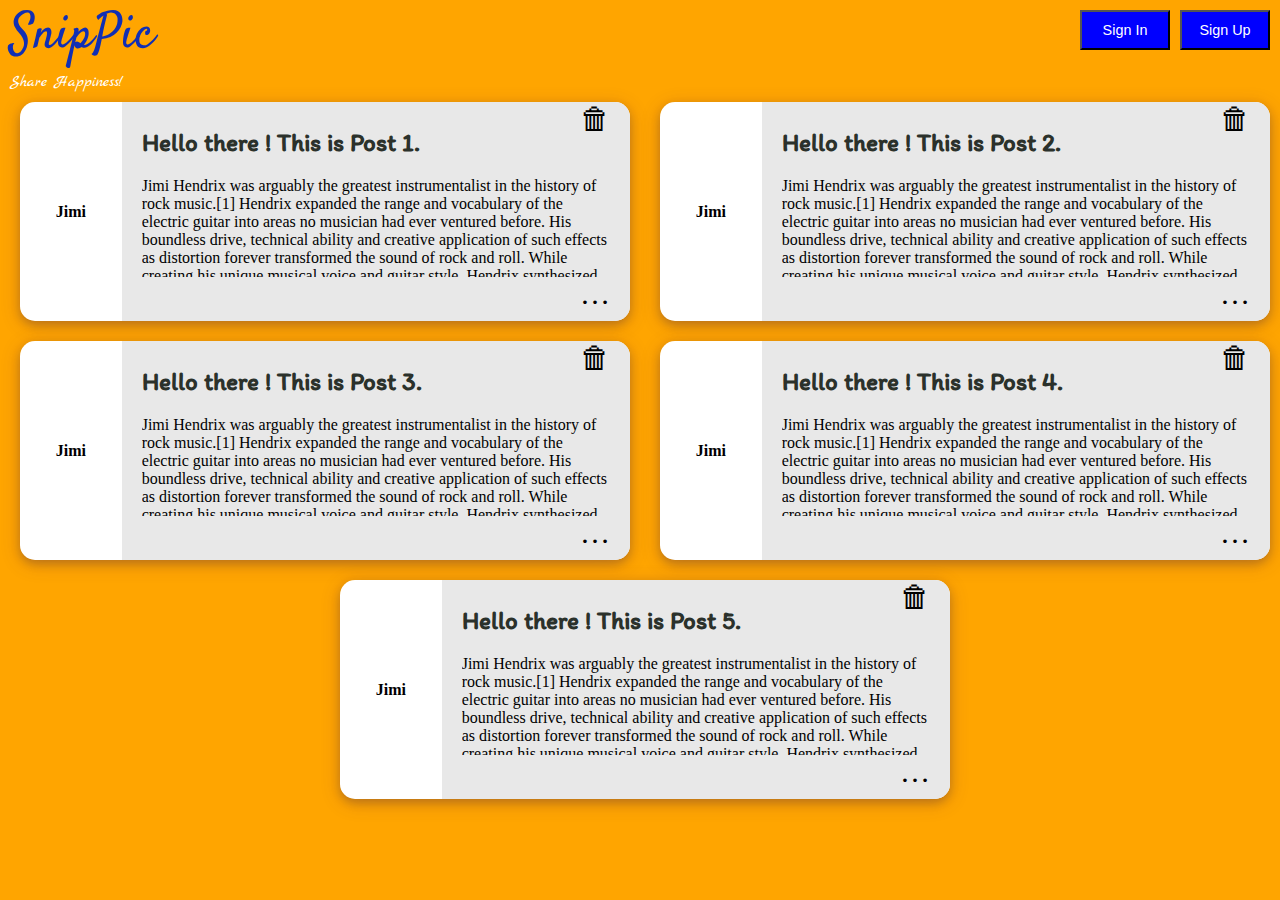
<file: Riteshupgrad/stub/html/bloglist.html>
<!DOCTYPE html>
<html>

<head>
    <link href='..\css\bloglist.css' rel='stylesheet' type='text/css'>    
    <link href='..\css\header.css' rel='stylesheet' type='text/css'>
    <link href='..\css\font.css' rel='stylesheet' type='text/css'>
    <link rel="stylesheet" href="..\font-awesome-4.7.0/css/font-awesome.min.css">
    <style>
    </style>
</head>
<body>
    <div id="main-container-div">
        <div class="header">
                                
            <!-- Insert code for Sign Up, Sign In button here. 
                 Add code for "ScriBBler" heading and the sub-heading -->
            <input id ="signup" class="topbuttons" type="button" value="Sign Up">
            <input id ="signin"  class="topbuttons"  type="button" value="Sign In">
           
            <a id="pageTitle" class="logo-title">SnipPic</a>
            <p class="middleText">Share Happiness!</p>

        </div>
    </div>

        <!-- Insert code for Sign In modal here -->
        <div id="sigin" class="modal">
                <!-- Modal content -->
          <div class="modal-content">
             <span id="close1" class="close">&times;</span>
             <p class="head">Welcome Back!</p>
             <hr>
              <form method="POST">
                 <label class="lab">Username</label><br>
                 <input class="me" type="text" name="use" placeholder="Enter Username" required>
                 <label class="lab">Password</label><br>
                 <input class="me" type="password" name="pas" placeholder="Enter Password" required>
                 <button>Sign Up</button>
                 <p id="foot">Not a member? 
                     <span style="color:rgb(12, 0, 87); cursor: pointer;" onclick="newuser()">
                      Sign Up
                     </span>
                 </p>
              </form>
          </div>
        </div>    
      
        <!-- Insert code for Sign Up modal here -->
        <!-- The Modal -->
        <div id="sgnup" class="modal">

                <!-- Modal content -->
            <div class="modal-content">
               <span id="close2" class="close">&times;</span>
               <p class="head">Get Started</p>
               <hr>
               <form method="POST">
                   <label class="lab">Full Name</label><br>
                   <input class="me" type="text" name="name" placeholder="Enter Full Name" required>
                   <label class="lab">Username</label><br>
                   <input class="me" type="text" name="user" placeholder="Enter Username" required>
                   <label class="lab">Password</label><br>
                   <input class="me" type="password" name="pass" placeholder="Enter Password" required>
                   <label class="lab">Confirm Password</label><br>
                   <input class="me" type="password" name="conpass" placeholder="Confirm Password" required>
                   <button>Sign Up</button>
                </form>
            </div>
            </div>

    <!--List of all blog on bloglist -->
    <div class="allPostsContainer">
        <div id="one">
    <div class="post">
        <div class="post-left">
            <p class="post-username">Jimi</p>
        </div>
        <div class="post-content">

            <!-- Insert code for Trash icon here -->
             <span id="con1" onclick="del(con1)" class="post-more">&#x1F5D1;</span>
            <p class="post-title">Hello there ! This is Post 1. </p>
            <p class="post-desc">Jimi Hendrix was arguably the greatest instrumentalist in the history of rock music.[1] Hendrix expanded the range and vocabulary of the electric guitar into areas no musician had ever ventured before. His boundless drive, technical ability and creative application of such effects as distortion forever transformed the sound of rock and roll. While creating his unique musical voice and guitar style, Hendrix synthesized diverse genres, including blues, R&B, soul, British rock, American folk music, 1950s rock and roll, psychedelic and jazz.</p>

            <!-- Insert code for ... icon here -->
            <span onclick="window.location.href='post.html'" class="post-more">&#x2026;</span>

        </div>
    </div>

    <div class="post">
        <div class="post-left">
            <p class="post-username">Jimi</p>
        </div>
        <div class="post-content">

                <!-- Insert code for Trash icon here -->
                <span id="con2" onclick="del(con2)" class="post-more">&#x1F5D1;</span>
                <p class="post-title">Hello there ! This is Post 2. </p>
                <p class="post-desc">Jimi Hendrix was arguably the greatest instrumentalist in the history of rock music.[1] Hendrix expanded the range and vocabulary of the electric guitar into areas no musician had ever ventured before. His boundless drive, technical ability and creative application of such effects as distortion forever transformed the sound of rock and roll. While creating his unique musical voice and guitar style, Hendrix synthesized diverse genres, including blues, R&B, soul, British rock, American folk music, 1950s rock and roll, psychedelic and jazz.</p>

            
            <!-- Insert code for ... icon here -->
            <span onclick="window.location.href='post.html'" class="post-more">&#x2026;</span>
        </div>
      </div>
    </div>

    <div id="two">
    <div class="post">
        <div class="post-left">
            <p class="post-username">Jimi</p>
        </div>
        <div class="post-content">

            <!-- Insert code for Trash icon here -->
            <span id="con3" onclick="del(con3)" class="post-more">&#x1F5D1;</span>
                <p class="post-title">Hello there ! This is Post 3. </p>
                <p class="post-desc">Jimi Hendrix was arguably the greatest instrumentalist in the history of rock music.[1] Hendrix expanded the range and vocabulary of the electric guitar into areas no musician had ever ventured before. His boundless drive, technical ability and creative application of such effects as distortion forever transformed the sound of rock and roll. While creating his unique musical voice and guitar style, Hendrix synthesized diverse genres, including blues, R&B, soul, British rock, American folk music, 1950s rock and roll, psychedelic and jazz.</p>

            <!-- Insert code for ... icon here -->
            <span onclick="window.location.href='post.html'" class="post-more">&#x2026;</span>

        </div>
    </div>
    <div class="post">
        <div class="post-left">
            <p class="post-username">Jimi</p>
        </div>
        <div class="post-content">

            <!-- Insert code for Trash icon here -->
                <span id="con4" onclick="del(con4)" class="post-more">&#x1F5D1;</span>
                <p class="post-title">Hello there ! This is Post 4. </p>
                <p class="post-desc">Jimi Hendrix was arguably the greatest instrumentalist in the history of rock music.[1] Hendrix expanded the range and vocabulary of the electric guitar into areas no musician had ever ventured before. His boundless drive, technical ability and creative application of such effects as distortion forever transformed the sound of rock and roll. While creating his unique musical voice and guitar style, Hendrix synthesized diverse genres, including blues, R&B, soul, British rock, American folk music, 1950s rock and roll, psychedelic and jazz.</p>

            <!-- Insert code for ... icon here -->
            <span onclick="window.location.href='post.html'" class="post-more">&#x2026;</span>

        </div>
      </div>
    </div>

    <div id="three">
    <div class="post">
            <div class="post-left">
                <p class="post-username">Jimi</p>
            </div>
            <div class="post-content">

                <!-- Insert code for Trash icon here -->
                <span id="con5" onclick="del(con5)" class="post-more">&#x1F5D1;</span>
                    <p class="post-title">Hello there ! This is Post 5. </p>
                    <p class="post-desc">Jimi Hendrix was arguably the greatest instrumentalist in the history of rock music.[1] Hendrix expanded the range and vocabulary of the electric guitar into areas no musician had ever ventured before. His boundless drive, technical ability and creative application of such effects as distortion forever transformed the sound of rock and roll. While creating his unique musical voice and guitar style, Hendrix synthesized diverse genres, including blues, R&B, soul, British rock, American folk music, 1950s rock and roll, psychedelic and jazz.</p>
                
                <!-- Insert code for ... icon here -->
                <span onclick="window.location.href='post.html'" class="post-more">&#x2026;</span>
            
            </div>
        </div>
    </div>

    <div>

            <!-- Insert code for delete modal here -->
            <div id="bin" class="modal5">
                 <div class="modal5-content">
                       <p class="head">Are you sure you want to delete this post?</p>
                       <button id="success">Yes</button>
                       <button id="danger" onclick="hid()">No</button>
                  </div>
            </div>
    </div>
 
    <script src="..\js\bloglist.js">  </script>
    <script src="..\js\header.js"> </script>
</body>

</html>
</file>
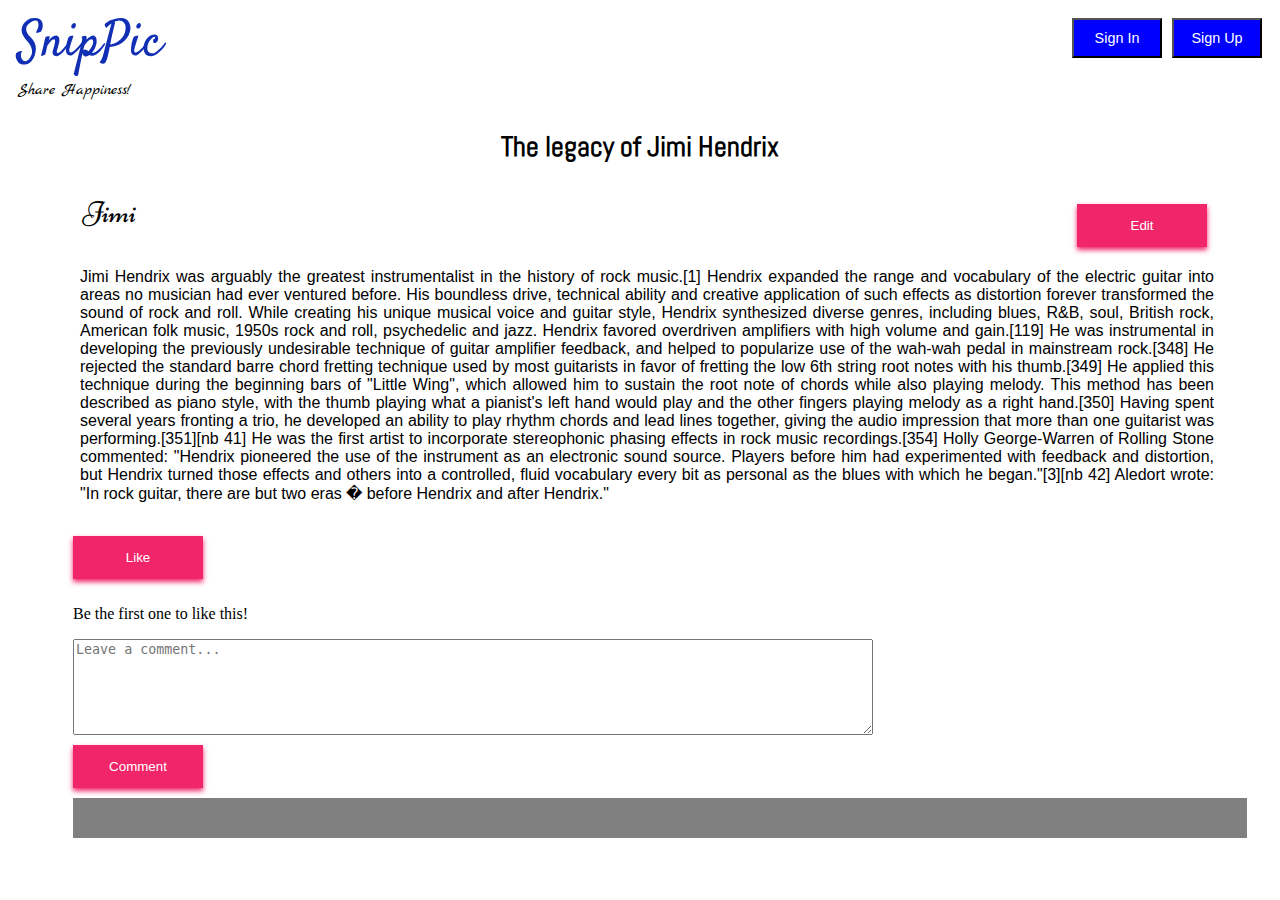
<file: Riteshupgrad/stub/html/post.html>
<!DOCTYPE html>
<head>
        
        <link href='..\css\post.css' rel='stylesheet' type='text/css'>
        <link href='..\css\header.css' rel='stylesheet' type='text/css'>
        <link rel="stylesheet" href="..\font-awesome-4.7.0/css/font-awesome.min.css">
        <link href='..\css\font.css' rel='stylesheet' type='text/css'>
    <style>        
    </style>     
</head>
<body>
    <div id="main-container-div">
        <div class="header">
             <!-- Insert code for Sign Up, Sign In button here. 
               Add code for "ScriBBler" heading and the sub-heading -->
               <input id ="signup" class="topbuttons" type="button" value="Sign Up">
               <input id ="signin"  class="topbuttons"  type="button" value="Sign In">
           
               <a id="pageTitle" class="logo-title">SnipPic</a>
               <p class="middleText">Share Happiness!</p>
        </div>
    </div>

    
        <!-- Insert code for Sign In modal here -->
        <div id="sigin" class="modal">
                <!-- Modal content -->
          <div class="modal-content">
             <span id="close1" class="close">&times;</span>
             <p class="head">Welcome Back!</p>
             <hr>
              <form method="POST">
                 <label class="lab">Username</label><br>
                 <input class="me" type="text" name="use" placeholder="Enter Username" required>
                 <label class="lab">Password</label><br>
                 <input class="me" type="password" name="pas" placeholder="Enter Password" required>
                 <button>Sign Up</button>
                 <p id="foot">Not a member? 
                     <span style="color:rgb(12, 0, 87); cursor: pointer;" onclick="newuser()">
                      Sign Up
                     </span>
                 </p>
              </form>
          </div>
        </div>    
      
  
          <!-- Insert code for Sign Up modal here -->
          <!-- The Modal -->
        <div id="sgnup" class="modal">
  
              <!-- Modal content -->
          <div class="modal-content">
             <span id="close2" class="close">&times;</span>
             <p class="head">Get Started</p>
             <hr>
             <form method="POST">
                 <label class="lab">Full Name</label><br>
                 <input class="me" type="text" name="name" placeholder="Enter Full Name" required>
                 <label class="lab">Username</label><br>
                 <input class="me" type="text" name="user" placeholder="Enter Username" required>
                 <label class="lab">Password</label><br>
                 <input class="me" type="password" name="pass" placeholder="Enter Password" required>
                 <label class="lab">Confirm Password</label><br>
                 <input class="me" type="password" name="conpass" placeholder="Confirm Password" required>
                 <button>Sign Up</button>
              </form>
          </div>
        </div>

       <div id="main">
             <!--Blog post main content -->
             <div class="blogContent">
             <div id="blogTitle" class="blogTite">
                <!--Blog post heading-->
            <h3 id="blogtitlenew" contenteditable="false">The legacy of Jimi Hendrix</h3>
       </div>

       <div class="blogAuthor">

             <!-- code for Edit/Save button and  -->
            <button onclick="editcontent()" id="edit" class="edit-save">Edit</button>
            <button onclick="savecontent()" id="save" class="edit-save">Save</button>
            <!-- Blog Post Author name -->
            <p>Jimi</p>
       </div>

<div class="blogText">
    <p id="blogBody">
            Jimi Hendrix was arguably the greatest instrumentalist in the history of rock music.[1] Hendrix expanded the range and vocabulary of the electric guitar into areas no musician had ever ventured before. His boundless drive, technical ability and creative application of such effects as distortion forever transformed the sound of rock and roll. While creating his unique musical voice and guitar style, Hendrix synthesized diverse genres, including blues, R&B, soul, British rock, American folk music, 1950s rock and roll, psychedelic and jazz. Hendrix favored overdriven amplifiers with high volume and gain.[119] He was instrumental in developing the previously undesirable technique of guitar amplifier feedback, and helped to popularize use of the wah-wah pedal in mainstream rock.[348] He rejected the standard barre chord fretting technique used by most guitarists in favor of fretting the low 6th string root notes with his thumb.[349] He applied this technique during the beginning bars of "Little Wing", which allowed him to sustain the root note of chords while also playing melody. This method has been described as piano style, with the thumb playing what a pianist's left hand would play and the other fingers playing melody as a right hand.[350] Having spent several years fronting a trio, he developed an ability to play rhythm chords and lead lines together, giving the audio impression that more than one guitarist was performing.[351][nb 41] He was the first artist to incorporate stereophonic phasing effects in rock music recordings.[354] Holly George-Warren of Rolling Stone commented: "Hendrix pioneered the use of the instrument as an electronic sound source. Players before him had experimented with feedback and distortion, but Hendrix turned those effects and others into a controlled, fluid vocabulary every bit as personal as the blues with which he began."[3][nb 42] Aledort wrote: "In rock guitar, there are but two eras � before Hendrix and after Hendrix."
    </p>
</div>
 <!-- Main Content of the blog post ending -->
</div>

    <!-- Insert code for Like button, Comment button, Comment box here-->
    <!--Number of likes-->
    <button onclick= "like()" id="like">Like</button>
    <!--comment section-->
    <p id="likescounter">Be the first one to like this!</p>
    <!--Comment upload-->
    <textarea id="Commentadd" rows="6" placeholder="Leave a comment..."></textarea>
    <!--Comment upload button-->
    <button onclick="Comment()" id="commentBtn">Comment</button>
    <!-- Comment holder Division starts here -->
    <div id="CommentHolder"></div>

    </div>
    <script src="..\js\post.js" defer></script>
    <script src="..\js\header.js">             
    </script>
    
</body>
</file>
